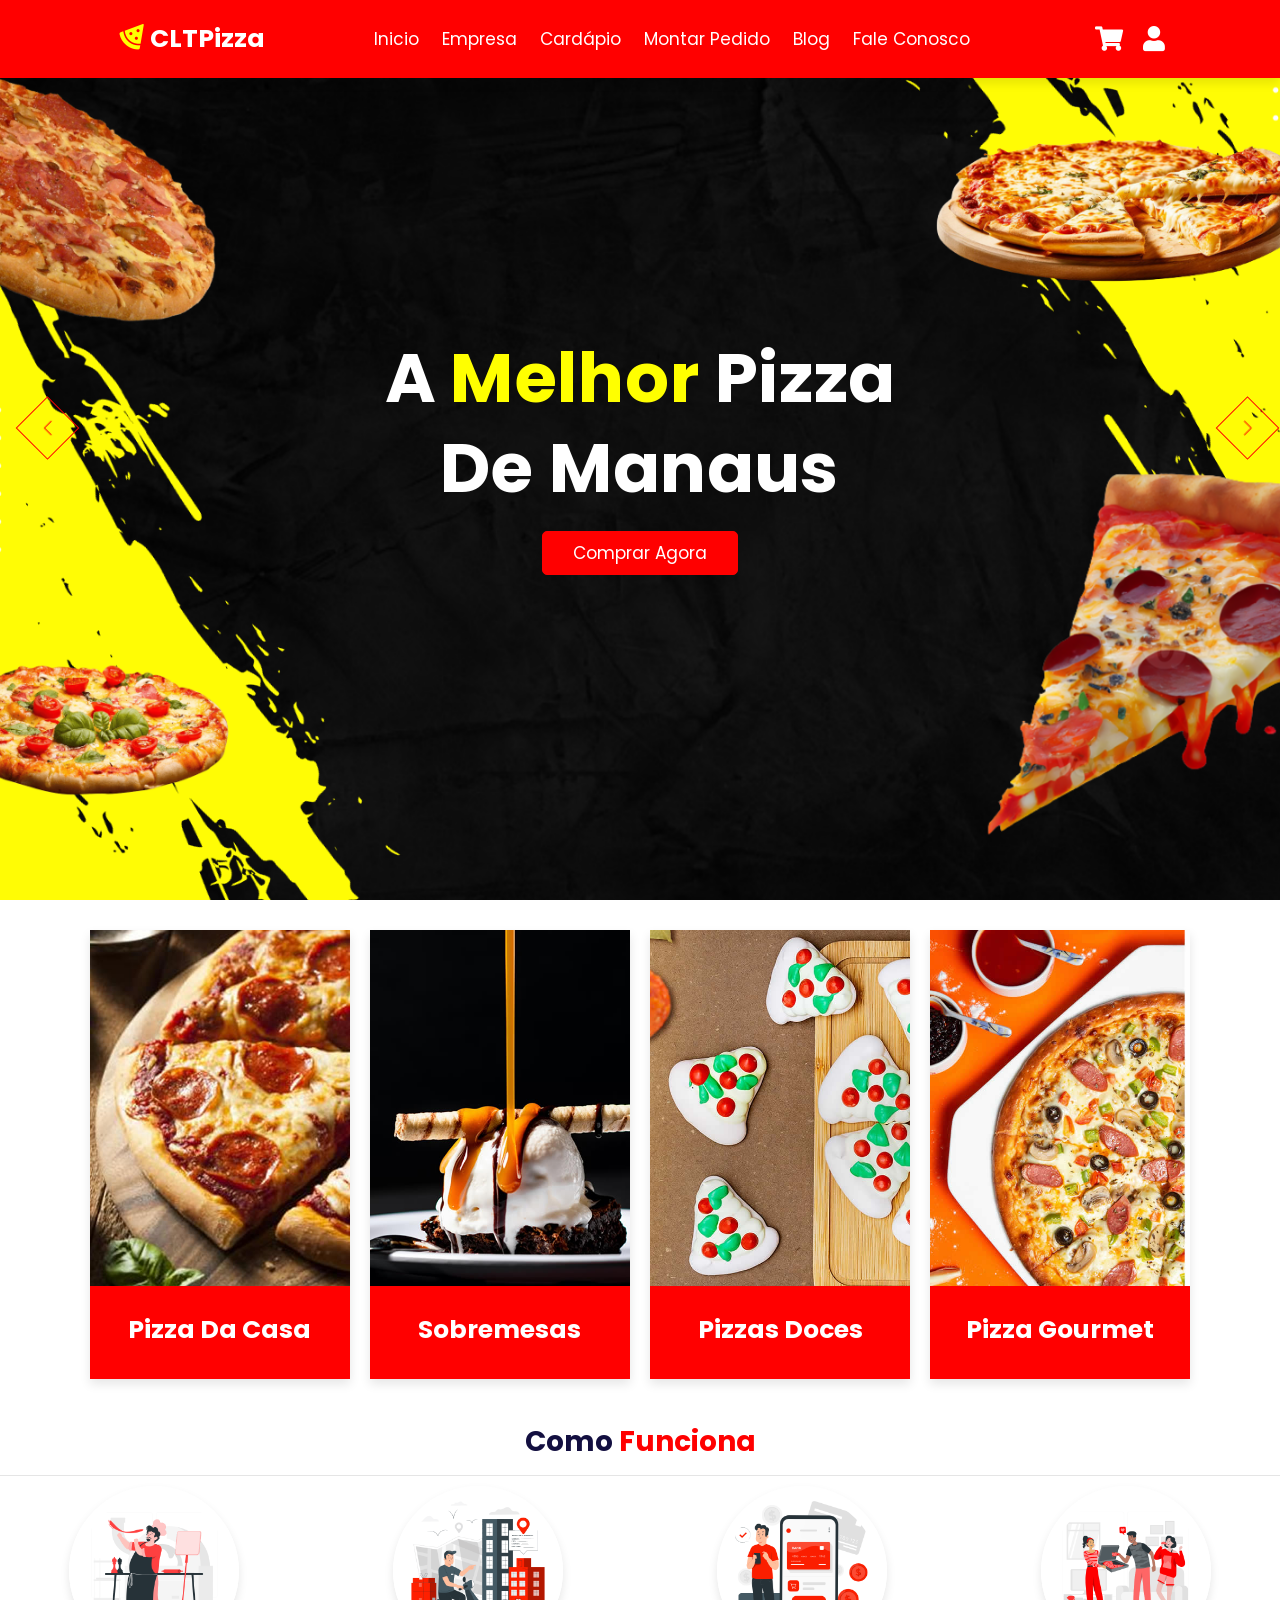
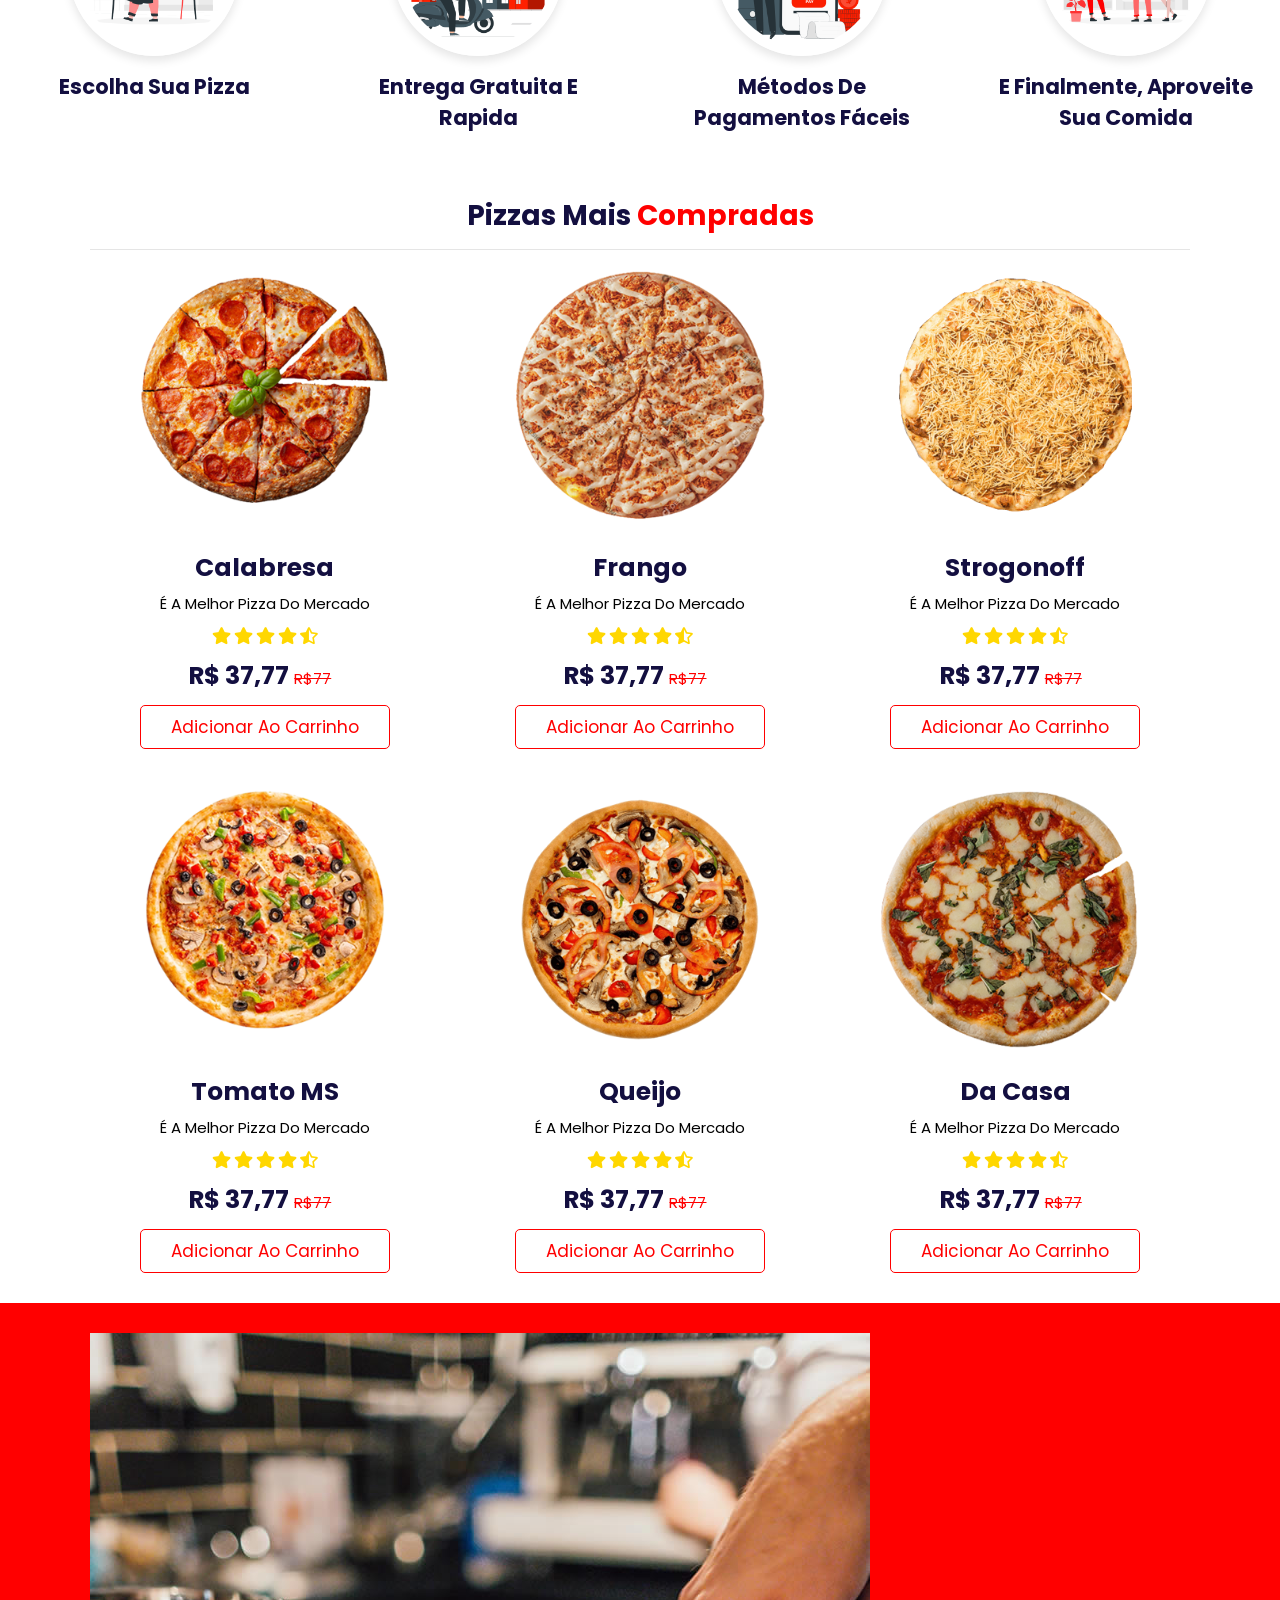
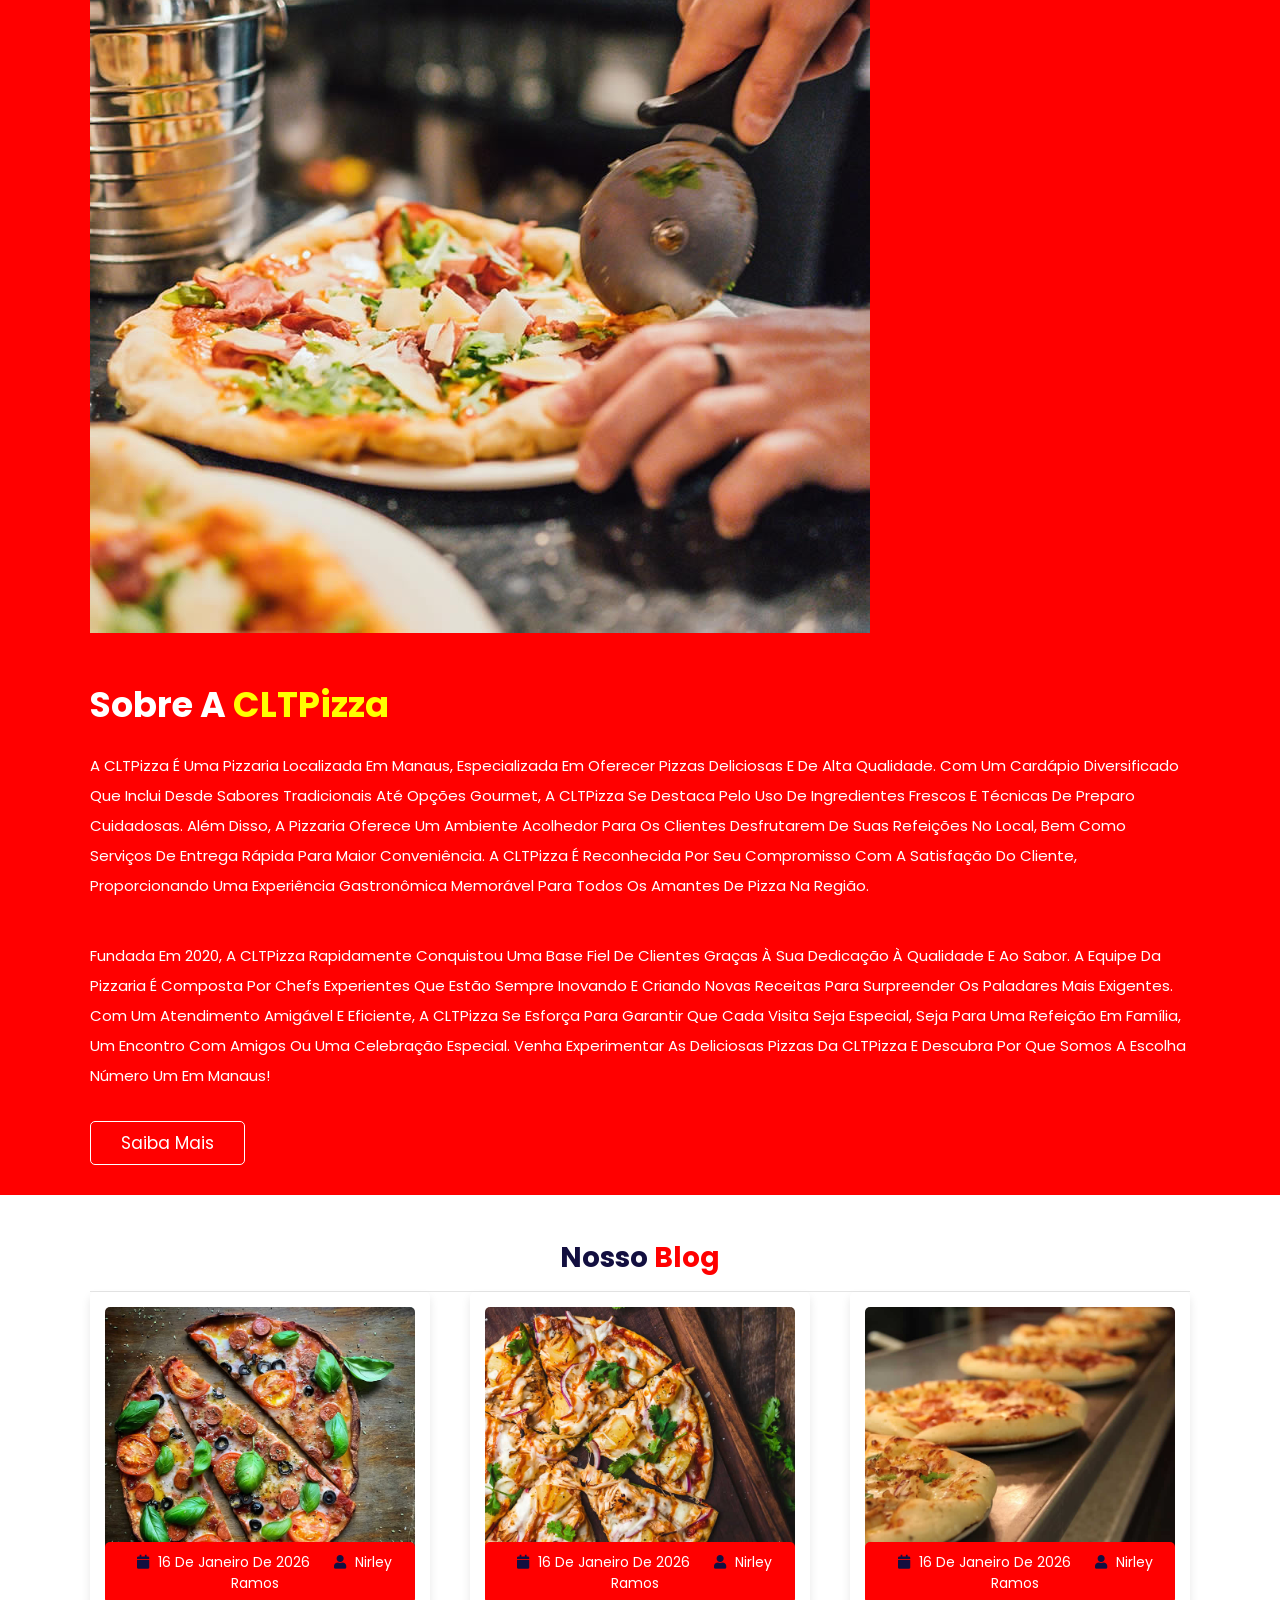
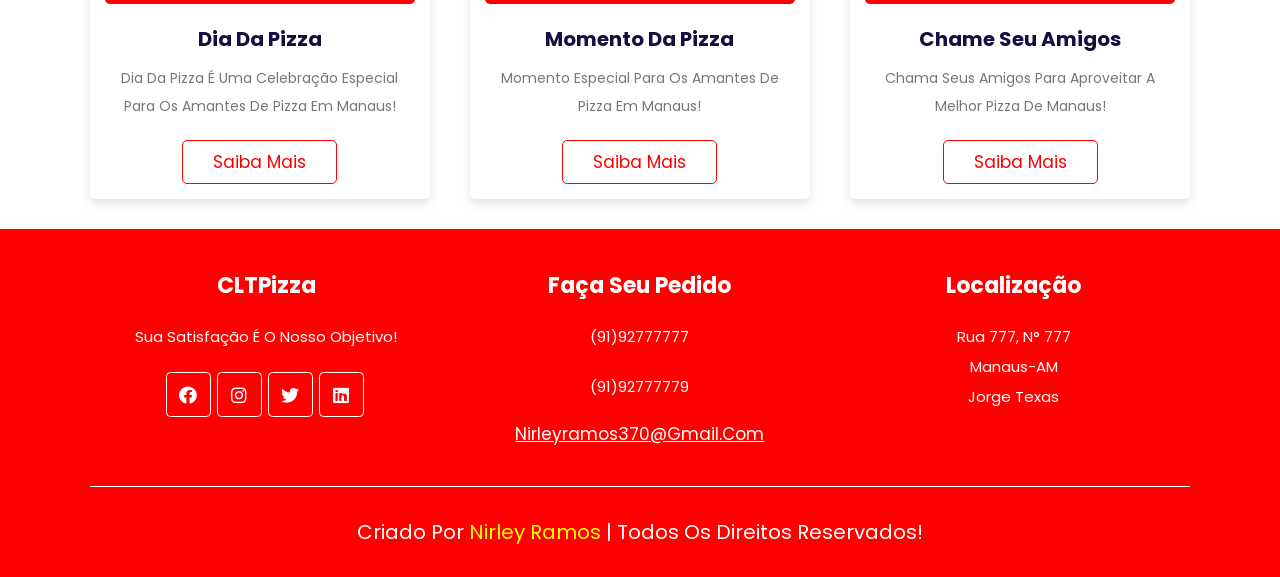
<file: index.html>
<!DOCTYPE html>
<html lang="pt-br">
<head>
<meta charset="UTF-8">
<meta name="viewport" content="width=device-width, initial-scale=1.0">

<!--INICIO CSS ICONES MAYKONSILVEIRA.COM.BR-->
<link rel="stylesheet" href="https://cdnjs.cloudflare.com/ajax/libs/font-awesome/5.15.4/css/all.min.css">
<!--INICIO CSS SLIDE MAYKONSILVEIRA.COM.BR-->
<link rel="stylesheet" href="https://cdn.jsdelivr.net/npm/swiper@10/swiper-bundle.min.css" />
<link rel="stylesheet" href="assets/css/style.css">
<link rel="shortcut icon" href="assets/img/msFavicon.png" type="image/x-icon">
<title>CLT Pizza -nirleyramos370@gmail.com </title>
</head>
<body>

<!--INICIO CABEÇALHO DO SITE MAYKONSILVEIRA.COM.BR-->
<header class="topo-site">
        <!--INICIO LOGO DO SITE MAYKONSILVEIRA.COM.BR-->
        <a href="index.html" class="logo">
        <i class="fas fa-pizza-slice"></i>
            CLTPizza
        </a>
        <!--FIM DO LOGO DO SITE MAYKONSILVEIRA.COM.BR-->

        <!--INICIO MENU DO SITE MAYKONSILVEIRA.COM.BR-->
        <nav class="menu-site">
            <a href="index.html">Inicio</a>
            <a href="empresa.html">Empresa</a>
            <a href="menu.html">Cardápio</a>
            <a href="loja.html">Montar Pedido</a>
            <a href="blog.html">Blog</a>
            <a href="contatos.html">Fale Conosco</a>
        </nav>
        <!--FIM MENU DO SITE MAYKONSILVEIRA.COM.BR-->

        <!--INICIO ICONES DO SITE-->
        <div class="icons">
            <div id="cart" class="fas fa-shopping-cart"></div>
            <div id="login" class="fas fa-user"></div>
            <div id="menu" class="fas fa-bars"></div>
        </div>
        <!--FIM ICONES DO SITE -->

        <!--INICIO CARRINHO DE COMPRAS TOPO DO SITE-->
        <div class="carrinho">

            <!--INICIO ITEM CARRRINHO DE COMPRAR TOPO DO SITE -->
            <div class="box">
                <i class="fas fa-times"></i>
                <img src="assets/img/carrinho/carrinho-1.png" alt="">
                <div class="content">
                    <h3>Pizza de Frango</h3>
                    <span class="quantidade">1</span>
                    <span class="multiplica">x</span>
                    <span class="valor">R$ 77,77</span>
                </div>
            </div>
            <!--FIM ITEM CARRINHO DE COMPRAR DO SITE-->

            <!--INICIO ITEM CARRRINHO DE COMPRAR TOPO DO SITE -->
            <div class="box">
                <i class="fas fa-times"></i>
                <img src="assets/img/carrinho/carrinho-2.png" alt="">
                <div class="content">
                    <h3>Pizza de Frango</h3>
                    <span class="quantidade">1</span>
                    <span class="multiplica">x</span>
                    <span class="valor">R$ 77,77</span>
                </div>
            </div>
            <!--FIM ITEM CARRINHO DE COMPRAR DO SITE-->

            <!--INICIO ITEM CARRRINHO DE COMPRAR TOPO DO SITE -->
            <div class="box">
                <i class="fas fa-times"></i>
                <img src="assets/img/carrinho/carrinho-3.png" alt="">
                <div class="content">
                    <h3>Pizza de Frango</h3>
                    <span class="quantidade">1</span>
                    <span class="multiplica"> x</span>
                    <span class="valor">R$ 77,77</span>
                </div>
            </div>
            <!--FIM ITEM CARRINHO DE COMPRAR DO SITE-->

            <h3 class="total"> Total : R$ 777,77 </h3>
            <a href="" class="btn">Ir para o carrinho </a>
</div>
        <!--FIM CARRINHO DE COMPRAS TOPO DO SITE-->

        <!--INICIO LOGIN TOPO DO SITE-->
        <form action="" method="post" class="login-form">
            <h3>Acesse sua conta</h3>
            <input type="email" name="email" class="box" placeholder="Seu E-mail">
            <input type="password" name="senha" class="box" placeholder="Sua Senha">
            <div class="lembrar-senha">
                <input type="checkbox" name="lembrar" id="relembrar">
                <label for="relembrar">Me lembrar da senha</label>
            </div>
            <button type="submit" name="sendLogin" class="btn">Acessar</button>
        </form>
<!--FIM LOGIN TOPO DO SITE-->

</header>
<!--FIM CABEÇALHO DO SITE MAYKONSILVEIRA.COM.BR-->

    <!--INICIO SLIDE DESTAQUE DO SITE MAYKONSILVEIRA.COM.BR-->
    <section class="msflix-destaque">
    <div class="swiper home-slider">
        <div class="swiper-wrapper">

            <!--INICIO ITEM SLIDE HOME DO SITE MAYKONSILVEIRA.COM.BR-->
            <div class="swiper-slide slide" style="background: url(assets/img/slides/slider-1.png) no-repeat;">
                <div class="content">
                <h3>A <span>melhor</span> pizza <br> de Manaus </h3>
                <a href=""class="btn">Comprar Agora</a>
                </div>
            </div>
            <!--FIM  ITEM SLIDE HOME DO SITE MAYKONSILVEIRA.COM.BR-->

            <!--INICIO  ITEM SLIDE HOME DO SITE MAYKONSILVEIRA.COM.BR-->
            <div class="swiper-slide slide" style="background: url(assets/img/slides/slider-2.png) no-repeat;">
                <div class="content">
                <h3>A <span>melhor</span> pizza <br> de Manaus </h3>
                <a href=""class="btn">Comprar Agora</a>
                </div>
            </div>
            <!--FIM ITEM  SLIDE HOME DO SITE MAYKONSILVEIRA.COM.BR-->

            <!--INICIO ITEM SLIDE HOME DO SITE MAYKONSILVEIRA.COM.BR-->
            <div class="swiper-slide slide" style="background: url(assets/img/slides/slider-3.png) no-repeat;">
                <div class="content">
                <h3>A <span>melhor</span> pizza <br> de Manaus </h3>
                <a href=""class="btn">Comprar Agora</a>
                </div>
            </div>
            <!--FIM ITEM SLIDE HOME DO SITE MAYKONSILVEIRA.COM.BR-->

        </div>
        <!--INICIO BOTOES SLIDER D SITE-->
        <div class="swiper-button-prev"></div>
        <div class="swiper-button-next"></div>
         <!--FIM BOTOES SLIDER D SITE-->

    </div>
    </section>
    <!--FIM SLIDE  DESTAQUE DO SITE MAYKONSILVEIRA.COM.BR-->

    <!--INICIO DESTAQUE DO SITE MAYKONSILVEIRA.COM.BR-->
    <section class="destaque">
        <div class="box-container">

            <!--INICIO ITEM DESTAQUE DO SITE MAYKONSILVEIRA.COM.BR-->
            <div class="box">
                <div class="msimg">
                    <img src="assets/img/destaques/destaque-1.jpg" alt="">
                </div>
                <div class="content">
                    <h3>Pizza da Casa</h3>
                </div>
            </div>
            <!--FIM ITEM DESTAQUE DO SITE MAYKONSILVEIRA.COM.BR--> 

                        <!--INICIO ITEM DESTAQUE DO SITE MAYKONSILVEIRA.COM.BR-->
            <div class="box">
                <div class="msimg">
                    <img src="assets/img/destaques/destaque-2.jpg" alt="">
                </div>
                <div class="content">
                    <h3>Sobremesas</h3>
                </div>
            </div>
            <!--FIM ITEM DESTAQUE DO SITE MAYKONSILVEIRA.COM.BR-->

                        <!--INICIO ITEM DESTAQUE DO SITE MAYKONSILVEIRA.COM.BR-->
            <div class="box">
                <div class="msimg">
                    <img src="assets/img/destaques/destaque-3.jpg" alt="">
                </div>
                <div class="content">
                    <h3>Pizzas Doces</h3>
                </div>
            </div>
            <!--FIM ITEM DESTAQUE DO SITE MAYKONSILVEIRA.COM.BR-->

            <!--INICIO ITEM DESTAQUE DO SITE MAYKONSILVEIRA.COM.BR-->
            <div class="box">
                <div class="msimg">
                    <img src="assets/img/destaques/destaque-4.jpg" alt="">
                </div>
                <div class="content">
                    <h3>Pizza Gourmet</h3>
                </div>
            </div>
            <!--FIM ITEM DESTAQUE DO SITE MAYKONSILVEIRA.COM.BR-->

        </div>
    </section>
    <!--FIM DESTAQUE DO SITE MAYKONSILVEIRA.COM.BR-->

    <!---INICIO COMO FUNCIONA O SITE-->
            <div class="como-funciona">
                <h1 class="titulo"> Como <span>Funciona</span></h1>
                <div class="box-container">

                    <!--INICIO ITEM COMO FUNCIONA DO SITE MAYKONSILVEIRA.COM.BR-->
                        <div class="box">
                            <img src="assets/img/como-funciona/msflix-1.gif" alt="">
                            <h3>Escolha sua Pizza</h3>
                        </div>
                    <!--INICIO ITEM COMO FUNCIONA DO SITE MAYKONSILVEIRA.COM.BR-->

                    <!--INICIO ITEM COMO FUNCIONA DO SITE MAYKONSILVEIRA.COM.BR-->
                        <div class="box">
                            <img src="assets/img/como-funciona/msflix-2.gif" alt="">
                            <h3>Entrega gratuita e rapida</h3>
                        </div>
                    <!--INICIO ITEM COMO FUNCIONA DO SITE MAYKONSILVEIRA.COM.BR-->

                    <!--INICIO ITEM COMO FUNCIONA DO SITE MAYKONSILVEIRA.COM.BR-->
                        <div class="box">
                            <img src="assets/img/como-funciona/msflix-3.gif" alt="">
                            <h3>Métodos De Pagamentos Fáceis</h3>
                        </div>
                    <!--INICIO ITEM COMO FUNCIONA DO SITE MAYKONSILVEIRA.COM.BR-->

                    <!--INICIO ITEM COMO FUNCIONA DO SITE MAYKONSILVEIRA.COM.BR-->
                        <div class="box">
                            <img src="assets/img/como-funciona/msflix-4.gif" alt="">
                            <h3>E Finalmente, Aproveite Sua Comida</h3>
                        </div>
                    <!--INICIO ITEM COMO FUNCIONA DO SITE MAYKONSILVEIRA.COM.BR-->

                    </div>
            </div>

            <!---FIM COMO FUNCIONA O SITE-->

            <!--INICIO LOJA VIRTUAL MAYKONSILVEIRA.COM.BR-->
            <section class="loja">

                <h1 class="titulo"> Pizzas mais <span>Compradas</span></h1>
                <div class="box-container">

                <!--INICIO ITEM LOJA DO SITE MAYKONSILVEIRA.COM.BR-->
                        <div class="box">
                            <img src="assets/img/loja/pizza-1.png" alt="">
                            <h3>Calabresa</h3>
                            <p>É A Melhor Pizza Do Mercado</p>
                            <div class="estrelas">
                                <i class="fas fa-star"></i>
                                <i class="fas fa-star"></i>
                                <i class="fas fa-star"></i>
                                <i class="fas fa-star"></i>
                                <i class="fas fa-star-half-alt"></i>
                            </div>
                            <div class="loja_valor">
                                R$ 37,77 <span> R$77 </span>
                            </div>
                            <a href="" class="btn">Adicionar ao carrinho</a>
                        </div> 
                    <!--FIM ITEM LOJA DO SITE MAYKONSILVEIRA.COM.BR-->


                    <!--INICIO ITEM LOJA DO SITE MAYKONSILVEIRA.COM.BR-->
                        <div class="box">
                            <img src="assets/img/loja/pizza-2.png" alt="">
                            <h3>Frango</h3>
                            <p>É A Melhor Pizza Do Mercado</p>
                            <div class="estrelas">
                                <i class="fas fa-star"></i>
                                <i class="fas fa-star"></i>
                                <i class="fas fa-star"></i>
                                <i class="fas fa-star"></i>
                                <i class="fas fa-star-half-alt"></i>
                            </div>
                            <div class="loja_valor">
                                R$ 37,77 <span> R$77 </span>
                            </div>
                            <a href="" class="btn">Adicionar ao carrinho</a>
                        </div> 
                    <!--FIM ITEM LOJA DO SITE MAYKONSILVEIRA.COM.BR-->

                    <!--INICIO ITEM LOJA DO SITE MAYKONSILVEIRA.COM.BR-->
                        <div class="box">
                            <img src="assets/img/loja/pizza-3.png" alt="">
                            <h3>Strogonoff</h3>
                            <p>É A Melhor Pizza Do Mercado</p>
                            <div class="estrelas">
                                <i class="fas fa-star"></i>
                                <i class="fas fa-star"></i>
                                <i class="fas fa-star"></i>
                                <i class="fas fa-star"></i>
                                <i class="fas fa-star-half-alt"></i>
                            </div>
                            <div class="loja_valor">
                                R$ 37,77 <span> R$77 </span>
                            </div>
                            <a href="" class="btn">Adicionar ao carrinho</a>
                        </div> 
                    <!--FIM ITEM LOJA DO SITE MAYKONSILVEIRA.COM.BR-->

                    <!--INICIO ITEM LOJA DO SITE MAYKONSILVEIRA.COM.BR-->
                        <div class="box">
                            <img src="assets/img/loja/pizza-4.png" alt="">
                            <h3>Tomato MS</h3>
                            <p>É A Melhor Pizza Do Mercado</p>
                            <div class="estrelas">
                                <i class="fas fa-star"></i>
                                <i class="fas fa-star"></i>
                                <i class="fas fa-star"></i>
                                <i class="fas fa-star"></i>
                                <i class="fas fa-star-half-alt"></i>
                            </div>
                            <div class="loja_valor">
                                R$ 37,77 <span> R$77 </span>
                            </div>
                            <a href="" class="btn">Adicionar ao carrinho</a>
                        </div> 
                    <!--FIM ITEM LOJA DO SITE MAYKONSILVEIRA.COM.BR-->

                    <!--INICIO ITEM LOJA DO SITE MAYKONSILVEIRA.COM.BR-->
                        <div class="box">
                            <img src="assets/img/loja/pizza-5.png" alt="">
                            <h3>Queijo</h3>
                            <p>É A Melhor Pizza Do Mercado</p>
                            <div class="estrelas">
                                <i class="fas fa-star"></i>
                                <i class="fas fa-star"></i>
                                <i class="fas fa-star"></i>
                                <i class="fas fa-star"></i>
                                <i class="fas fa-star-half-alt"></i>
                            </div>
                            <div class="loja_valor">
                                R$ 37,77 <span> R$77 </span>
                            </div>
                            <a href="" class="btn">Adicionar ao carrinho</a>
                        </div> 
                    <!--FIM ITEM LOJA DO SITE MAYKONSILVEIRA.COM.BR-->

                    <!--INICIO ITEM LOJA DO SITE MAYKONSILVEIRA.COM.BR-->
                        <div class="box">
                            <img src="assets/img/loja/pizza-6.png" alt="">
                            <h3>Da Casa</h3>
                            <p>É A Melhor Pizza Do Mercado</p>
                            <div class="estrelas">
                                <i class="fas fa-star"></i>
                                <i class="fas fa-star"></i>
                                <i class="fas fa-star"></i>
                                <i class="fas fa-star"></i>
                                <i class="fas fa-star-half-alt"></i>
                            </div>
                            <div class="loja_valor">
                                R$ 37,77 <span> R$77 </span>
                            </div>
                            <a href="" class="btn">Adicionar ao carrinho</a>
                        </div> 
                    <!--FIM ITEM LOJA DO SITE MAYKONSILVEIRA.COM.BR-->

                </div>
            </section>

            <!--FIM LOJA VIRTUAL MAYKONSILVEIRA.COM.BR-->

            <!--INICIO SOBRE A EMPRESA MAYKONSILVEIRA.COM.BR-->
            <section class="empresa">
            <div class="row">
                <div class="content">
                    <img src="assets/img/empresa.jpg" alt="">
                </div>
                <div class="content">
                    <h3>Sobre a <span>CLTPizza</span></h3>
                    <p>A CLTPizza é uma pizzaria localizada em Manaus, especializada em oferecer pizzas deliciosas e de alta qualidade. Com um cardápio diversificado que inclui desde sabores tradicionais até opções gourmet, a CLTPizza se destaca pelo uso de ingredientes frescos e técnicas de preparo cuidadosas. Além disso, a pizzaria oferece um ambiente acolhedor para os clientes desfrutarem de suas refeições no local, bem como serviços de entrega rápida para maior conveniência. A CLTPizza é reconhecida por seu compromisso com a satisfação do cliente, proporcionando uma experiência gastronômica memorável para todos os amantes de pizza na região.</p>
                    <p>
                        Fundada em 2020, a CLTPizza rapidamente conquistou uma base fiel de clientes graças à sua dedicação à qualidade e ao sabor. A equipe da pizzaria é composta por chefs experientes que estão sempre inovando e criando novas receitas para surpreender os paladares mais exigentes. Com um atendimento amigável e eficiente, a CLTPizza se esforça para garantir que cada visita seja especial, seja para uma refeição em família, um encontro com amigos ou uma celebração especial. Venha experimentar as deliciosas pizzas da CLTPizza e descubra por que somos a escolha número um em Manaus!
                    </p>

                    <a href="" class="btn">Saiba Mais</a>
                </div>
        </div>
        </section>
            <!--FIM SOBRE A EMPRESA MAYKONSILVEIRA.COM.BR-->

<!--INICIO BLOG MAYKONSILVEIRA.COM.BR-->
            <section class="blogs">
                <h1 class="titulo"> Nosso <span>Blog</span></h1>
                <div class="box-container">

                    <!--INICIO ITEM BLOG DO SITE MAYKONSILVEIRA.COM.BR-->
                        <div class="box">
                            <img src="assets/img/blog/blog-1.jpg" alt="">
                            <div class="icons">
                                <a href="" title="">
                                <i class="fas fa-calendar"></i> 16 de Janeiro de 2026
                                </a>
                                <a href="" title="">
                                <i class="fas fa-user"></i> Nirley Ramos
                                </a>
                            </div>
                            <h3>Dia da Pizza</h3>
                            <p>dia da pizza é uma celebração especial para os amantes de pizza em Manaus!</p>
                            <a href="" title="" class="btn">Saiba Mais</a>
                             </div> 
                    <!--FIM ITEM BLOG DO SITE MAYKONSILVEIRA.COM.BR-->

                        <!--INICIO ITEM BLOG DO SITE MAYKONSILVEIRA.COM.BR-->
                        <div class="box">
                            <img src="assets/img/blog/blog-2.jpg" alt="">
                            <div class="icons">
                                <a href="" title="">
                                <i class="fas fa-calendar"></i> 16 de Janeiro de 2026
                                </a>
                                <a href="" title="">
                                <i class="fas fa-user"></i> Nirley Ramos
                                </a>
                            </div>
                            <h3>Momento da Pizza</h3>
                            <p>Momento especial para os amantes de pizza em Manaus!</p>
                            <a href="" title="" class="btn">Saiba Mais</a>
                            
                        </div> 
                    <!--FIM ITEM BLOG DO SITE MAYKONSILVEIRA.COM.BR-->

                                        <!--INICIO ITEM BLOG DO SITE MAYKONSILVEIRA.COM.BR-->
                        <div class="box">
                            <img src="assets/img/blog/blog-3.jpg" alt="">
                            <div class="icons">
                                <a href="" title="">
                                <i class="fas fa-calendar"></i> 16 de Janeiro de 2026
                                </a>
                                <a href="" title="">
                                <i class="fas fa-user"></i> Nirley Ramos
                                </a>
                            </div>
                            <h3>Chame seu amigos</h3>
                            <p>chama seus amigos para aproveitar a melhor pizza de Manaus!</p>
                            <a href="" title="" class="btn">Saiba Mais</a> 
                        </div> 
                    <!--FIM ITEM BLOG DO SITE MAYKONSILVEIRA.COM.BR-->

                </div>
            </section>
            <!--FIM  BLOG MAYKONSILVEIRA.COM.BR-->
            

            <!--INICIO ITEM RODAPE DO SITE MAYKONSILVEIRA.COM.BR-->  
            <section class="rodape">
                <div class="box-container">
                    <div class="box">
                        <h3>CLTPizza</h3>
                        <p>Sua satisfação é o nosso objetivo!</p>
                        <div class="rede-sociais">
                            <a href="" class="fab fa-facebook"></a>
                            <a href="" class="fab fa-instagram"></a>
                            <a href="" class="fab fa-twitter"></a>
                            <a href="" class="fab fa-linkedin"></a> 
                        </div>
                    </div>
            <!--FIM ITEM RODAPE DO SITE MAYKONSILVEIRA.COM.BR--> 

            <!--INICIO ITEM RODAPE DO SITE MAYKONSILVEIRA.COM.BR-->  
                    <div class="box">
                        <h3>Faça Seu Pedido</h3>
                        <p>(91)92777777</p>
                        <p>(91)92777779</p>
                        <a href="mailto:nirleyramos370@gmail.com" title="nirleyramos370@gmail.com" class="link">nirleyramos370@gmail.com</a>
                        
                    </div>
            <!--FIM ITEM RODAPE DO SITE MAYKONSILVEIRA.COM.BR--> 

            <!--INICIO ITEM RODAPE DO SITE MAYKONSILVEIRA.COM.BR-->  
                    <div class="box">
                        <h3>Localização</h3>
                        <p>
                            Rua 777, n° 777<br>
                            Manaus-AM<br>
                            Jorge texas
                        </p> 
                    </div>
            <!--FIM ITEM RODAPE DO SITE MAYKONSILVEIRA.COM.BR-->
            
            
                </div>


                <div class="direitos">
                    Criado por <span>Nirley Ramos</span> | Todos os direitos reservados!
                    </div>
            </section>
            <!--FIM DO RODAPE DO SITE MAYKONSILVEIRA.COM.BR-->

<!--INICIO JS DO SLIDE DO SITE MAYKONSILVEIRA.COM.BR-->
<script src="https://cdn.jsdelivr.net/npm/swiper@10/swiper-bundle.min.js"></script>
<!--INICIO JS DO SITE DO SITE MAYKONSILVEIRA.COM.BR-->
<script src="assets/js/ms.js"></script>
</body>
</html>
</file>
<file: assets/css/style.css>
@import url('https://fonts.googleapis.com/css2?family=Poppins:ital,wght@0,100;0,200;0,300;0,400;0,500;0,600;0,700;0,800;0,900;1,100;1,200;1,300;1,400;1,500;1,600;1,700;1,800;1,900&display=swap');

*{ 
    font-family: "Poppins", sans-serif ;
    margin: 0;
    padding: 0;
    box-sizing: border-box;
    outline: none;
    text-decoration: none;
    border: none;
    text-transform: capitalize;
    transform: .2s linear;
} 
html{
    font-size: 62.5%;
    overflow-x: hidden;
    scroll-behavior: smooth;
}

.btn{
    display: inline-block;
    font-size: 1.7rem;
    color: red;
    background: none;
    margin-top: 1rem;
    padding: .8rem 3rem;
    border: 1px solid red;
    border-radius: .5rem;
    cursor: pointer;
}

.btn:hover{
    background: red;
    color: #fff;
}

section{
    padding: 3rem 7%;
}

.titulo{
font-size: 2.8rem;
color: #130f40;
padding: 1.2rem 0;
text-align: center;
border-bottom: .1rem solid rgba(0,0,0,0.1);

}

.titulo span{
    color: red; 
    
}

/*TOPO PAGINAS*/
.topo-pagina{
background: url(../img/topo-paginas-bg.png);
background-position: center;
background-size: cover;
text-align: center;
padding-top: 12rem;
padding-bottom: 8rem;
}

.topo-pagina h1{
color: #fff;
font-size: 4rem;
}

.topo-pagina p{
    font-size: 2rem;
    color: #fff;
    padding-top: 1rem;
}

.topo-pagina p a{
    color: red;
    padding-right: .5rem;
}


/* INICIO CABECALHO DO SITE*/
.topo-site{
 display: flex;
 position: fixed;
 top: 0;
 left: 0;
 right: 0;
 align-items: center;
justify-content: space-between;
padding: 2rem 9%;
z-index: 1000;
background: red;
box-shadow: 0 .5rem 1rem rgba(0,0,0,0.1);
}

.topo-site .logo{
    font-size: 2.5rem;
    color: #fff;
    font-weight: bolder;

}

.topo-site .logo i{
    color: yellow;
    padding-right: .5rem;
    rotate: 175deg;
}

.topo-site .menu-site a{
    color: white;
    font-size: 1.7rem;
    margin: 0 1rem;
}
.topo-site .menu-site a:hover{
    color: yellow;
}


.topo-site .icons div{
    color: white;
    font-size: 2.5rem;
    margin-left: 1.7rem;
    cursor: pointer;
}

.topo-site .icons div:hover{
    color: yellow;
}
#menu{
    display: none;
}

.topo-site .carrinho{
    width: 35rem;
    background: #fff;
    border-radius: .5rem;
    box-shadow: 0 0.5rem 1rem rgba(0,0,0,0.1);
    position: absolute;
    top: 115%;
    right: -105%;
    padding: 2rem;
}

.topo-site .carrinho.active{
    right: 2rem;
    transition: .4s linear;
}

.topo-site .carrinho .box{
    position: relative;
    display: flex;
    margin-bottom: 1.5rem;
    gap: 1.5rem;
    align-items: center;
}

.topo-site .carrinho .box .fa-times{
    position: absolute;
    top: 50%;
    right: 2rem;
    transform: translateY(-50%);
    font-size: 2rem;
    color: #777;
    cursor: pointer;
  
}

.topo-site .carrinho .box .fa-times:hover{
    color: red;
}
.topo-site .carrinho .box img{
    height: 10rem;
}
.topo-site .carrinho .box .content h3{
    font-size: 1.7rem;
    padding-bottom: .5rem;
    color: #130f40;
}
.topo-site .carrinho .box .content span{
    font-size: 1.7rem;
    color: #777;
    
}
.topo-site .carrinho .box .content span.multiplica{
    margin: 0 .5rem;

}

.topo-site .carrinho .total{
    font-size: 2rem;
    color: #130f40;
   align-items: center;
}

.topo-site .carrinho .btn{
    width: 100%;
    text-align: center;
}

.topo-site .login-form{
position: absolute;
top: 115%;
right: 105%;
background: #fff;
box-shadow: 0 0.5rem 1rem rgba(0,0,0,0.1);
border-radius: .5rem;
width: 35rem;
padding: 2rem;
}

.topo-site .login-form.active{
    right: 2rem;
    transition: .4s linear;
}

.topo-site .login-form h3{
    font-size: 2.2rem;
    color: #130f40;
    text-transform: uppercase;
    margin-bottom: .7rem;
    text-align: center;

}
.topo-site .login-form .box{
    margin: .7rem 0;
    padding: 1rem 1.2rem;
    border: 1px solid rgba(0,0,0,0.1);
    width: 100%;
    text-transform: none;
    color: #130f40;
}

.topo-site .login-form .lembrar-senha{
    display: flex;
    align-items: center;
    gap: .5rem;
    margin: .7rem 0;
}

.topo-site .login-form .lembrar-senha label{
    font-size: 1.5rem;
    color: #777;
    cursor: pointer;
}

.topo-site .login-form .btn{
    width: 100%;
    text-align: center;
    margin: 1rem 0;
}


/* SLIDE */
.msflix-destaque{
    padding: 0;
}
.msflix-destaque .slide{
    display: flex;
    align-items: center;
    justify-content: center;
    min-height: 100vh;
    background-size: cover !important;
    background-position:center !important;
}

.msflix-destaque .slide .content{
    /* display: none; */
    width: 60rem;
    text-align: center;
}

.msflix-destaque .slide .content h3{
    font-size: 6rem;
    line-height: 1.3;
    color: #fff;
    padding: 2rem 0;
    animation: sliderMaykon 1s ease forwards;
}

.msflix-destaque .slide .content span{
    color: yellow;
} 
   
.msflix-destaque .slide .content .btn{
    background-color: red;
    color: #fff;
}

.msflix-destaque .slide .content .btn:hover{
    background-color: yellow;
    color: #130f40;
    border: none;
    animation: sliderReveal 1s ease forwards;
}

.msflix-destaque .swipe-slide-active .content{
    display: inline-block;

}

.msflix-destaque .swipe-slide-active{
    animation: msflixScale 4s linear forwards;

}

@keyframes sliderMaykon{
    0%{
        transform: translateY(30px);
        opacity: 0;
    }
    
    100%{
        transform: translateY(0px);
        opacity: 1;
    }
}

@keyframes sliderMaykon{
    0%{
        transform: scale(1);
        
    }
    
    100%{
        transform: scale(1.15);
   
    }
}

.swiper-button-prev,
.swiper-button-next{
    height: 4.5rem;
    width: 4.5rem;
    line-height: 4.5rem;
    margin-left: 1.5rem;
    color: red;
    border: .1rem solid red;
    transform: translateY(-50%) rotate(45deg);
}

.swiper-button-prev::after,
.swiper-button-next::after{
    font-size: 1.5rem;
    transform: rotate(-45deg);

}

.swiper-button-prev:hover,
.swiper-button-next:hover{
    color: #fff;
    background-color: red;

}
/* DESTAQUE */
.destaque .box-container{
    display: grid;
    grid-template-columns: repeat(auto-fit,minmax(25rem,1fr));
    gap: 2rem;
}

.destaque .box-container .box {
    position: relative;
    overflow: hidden;
    text-align: center;
    background: red;
    box-shadow: 0 .5rem 1rem rgba(0,0,0,0.1);
}

.destaque .box-container .box .msimg{
    width: 100%;
}

.destaque .box-container .box .msimg img{
    width: 100%;
    height: 100%;
    object-fit: cover; 
}

.destaque .box-container .box .content{
    padding: 2rem;

}

.destaque .box-container .box .content h3{
    font-size: 2.5rem;
    color: #fff;
    margin-bottom: 1rem;  
}

/*COMO FUNCIONA*/

.como-funciona .box-container{
    display: flex;
    flex-wrap: wrap;
    gap: 1.5rem;
}
.como-funciona .box-container .box{
    flex: 1 1 25rem;
    text-align: center;
    padding: 1rem;
}

.como-funciona .box-container .box img{
    width: 170px;
    border: 1rem solid #fff;
    border-radius: 50%;
    box-shadow: 0 .5rem 1rem rgba(0,0,0,0.1);
}

.como-funciona .box-container .box h3{
    font-size: 2.1rem;
    color: #130f40;
    padding: 1rem; 
}

/* LOJA MSFLIX */
.loja .box-container{
    display: grid;
    grid-template-columns: repeat(auto-fit,minmax(30rem,1fr));
    gap: 2.5rem;
}

.loja .box-container .box{
    position: relative;
    text-align: center;
    overflow: hidden;
    padding: 0 2.5rem;
}
.loja .box-container .box img{
    height: 29rem;
    transition: .4s linear;
    
}

.loja .box-container .box:hover img{
    transform: scale(1.1);
}

.loja .box-container .box h3{
    color: #130f40;
    font-size: 2.5rem;
    line-height: 1.8;
}
.loja .box-container .box p{
    font-size: 1.5rem;
    line-height: 1.8;
   
}
.loja .box-container .box .estrelas{
    padding: 1rem 0;
}

.loja .box-container .box .estrelas i{
    font-size: 1.7rem;
    color: gold;
}

.loja .box-container .box .loja_valor{
    font-size: 2.5rem;
    font-weight: bolder;
    margin-right: 1rem;
    color: #130f40;
}

.loja .box-container .box .loja_valor span{
    color: red;
    font-size: 1.5rem;
    font-weight: lighter;
    text-decoration: line-through;
}

/* EMPRESA */

.empresa{
    background-color: red;
}

.empresa .row{
    display: flex;
    flex-wrap: wrap;
    gap: 4rem;
    background: red;
    align-items: center;
}
.empresa .row .empresa-img{
    flex: 1 1 32rem;

    width: 100%;
}

.empresa .row .empresa-img img{
    width: 100%;
    box-shadow: 0 5rem 1rem rgba(0,0,0,0.1);   
}
.empresa .row .content{
    flex: 1 1 50rem;
}
.empresa .row .content h3{
    font-size: 3.5rem;
    color: #fff;
}

.empresa .row .content  h3 span{
    color: yellow;
}

.empresa .row .content p{
    font-size: 1.5rem;
    color: #fff;
    padding: 2rem 0;
    line-height: 2;
}
.empresa .btn{
    color: #fff;
    border: 1px solid #fff;
}

.empresa .btn:hover{
    background: #fffb00;
    color: #130f40;
    border:  1px solid #130f40;
}

/*BLOG*/
.blogs .box-container{
    display: grid;
    grid-template-columns: repeat(auto-fit,minmax(30rem, 1fr));
    gap: 4rem;
}
.blogs .box-container .box{
    text-align: center;
    padding: 1.5rem;
    border-radius: .5rem;
    box-shadow: 0 .5rem 1rem rgba(0,0,0,0.1);
}

.blogs .box-container .box img{
    width: 100%;
    height: 25rem;
    border-radius: .5rem;
    object-fit: cover;
}

.blogs .box-container .box .icons{
    display: inline-block;
    top: -2rem;
    background: red;
    padding: 1rem;
    border-radius: .5rem;
    position: relative;
}

.blogs .box-container .box .icons a{
    color: #fff;
    font-size: 1.4rem;
    margin: 0 1rem;
}

.blogs .box-container .box .icons a:hover{
    color: yellow;
}

.blogs .box-container .box .icons a i{
    color: #130f40;
    padding-right: .5rem;
}

.blogs .box-container .box h3{
    font-size: 2rem;
    color: #130f40;
    
}

.blogs .box-container .box p{
    color: #777;
    font-size: 1.4rem;
    padding: 1rem 0;
    line-height: 2;
}

/* RODAPE */
.rodape{
    background: red;
    text-align: center;
}

.rodape .box-container{
   display: grid;
   grid-template-columns: repeat(auto-fit,minmax(30rem, 1fr));
    gap: 2rem;
}

.rodape .box-container .box h3{
    font-size: 2.2rem;
    text-transform: capitalize;
    color: #fff;
    padding: 1rem 0;
}

.rodape .box-container .box p{
    font-size: 1.5rem;
    color: #fff;
    line-height: 2;
    padding: 1rem 0;
}

.rodape .box-container .box .rede-sociais{
    margin-top: 1rem;
}

.rodape .box-container .box .rede-sociais a{
    color: #fff;
    border: .1rem solid #fff;
    border-radius: 10%;
    width: 4.5rem;
    height: 4.5rem;
    line-height: 4.5rem;
    text-align: center;
    font-size: 1.8rem;
    margin-right: .3rem;
}
.rodape .box-container .box .rede-sociais a:hover{
    background-color: #fffb00;
    color: #130f40;
    border: .1rem solid #130f40;
}

.rodape .box-container .box .link{
    display: block;
    font-size: 1.7rem;
    line-height: 2;
    padding: .5rem 0;
    text-decoration: underline;
    color: #fff;
}
.rodape .box-container .box .link:hover{
    color: yellow;
}

.direitos{
    text-align: center;
    color: #fff;
    font-size: 2rem;
    margin-top: 3rem;
    padding-top: 3rem;
    text-transform: capitalize;
    border-top: .1rem solid #fff;
}

.direitos span{
    color: yellow;
}

/* GALERIA DE FOTOS*/
.galeria-fotos .galeria-container{
    display: grid;
    grid-template-columns: repeat(auto-fit,minmax(30rem,1fr));
    gap: 2rem;
}

.galeria-fotos .galeria-container .box{
    height: 30rem;
    position: relative;
    overflow: hidden;
}

.galeria-fotos .galeria-container .box img{
    width: 100%;
    height: 100%;
    object-fit: cover;
}

.galeria-fotos .galeria-container .box .icon{
    justify-content: center;
    display: none;
    align-items: center;
    position: absolute;
    top: 0;
    left: 0;
    z-index: 10;
    background: rgba(0,0,0,0.7);
    width: 100%;
    height: 100%;
}

.galeria-fotos .galeria-container .box .icon i{
    font-size: 5rem;
    color: #fff;
}

.galeria-fotos .galeria-container .box:hover .icon{
    display: flex;
}

/* MENU DE COMPRAS */
.menu .slider .titulo{
    padding: 1rem;
    font-size: 3rem;
    color: #fff;
    background-color: red;
    margin-bottom: 3rem;
    text-align: center;
}

.menu .slider .box-container{
    display: flex;
    flex-wrap: wrap;
    gap: 1.5rem;
    padding-bottom: 4rem;
}

.menu .slider .box-container .box{
   display: flex;
   align-items: center;
   justify-content: center;
   flex: 1 1 38rem;
   gap: 1rem;
   background-color: #eee;
   padding: 2rem;
   box-shadow: 0 .5rem 1rem rgba(0,0,0,0.1);
}

.menu .slider .box-container .box:hover{
    transform: scale(.9);
    cursor: pointer;
}

.menu .slider .box-container .box h3{
font-size: 2.2rem;
color: #130f40;
padding-bottom: .5rem;
}

.menu .slider .box-container .box p{
font-size: 1.4rem;
color: #777;
line-height: 2;
}

.menu .slider .box-container .box .valor{
    font-size: 2.2rem;
    color: red;
}


/* HJANELA MODAL */
.menu-modal-container{
    display: none;
    position: fixed;
    top: 0;
    left: 0;
    background: rgba(0,0,0,0.7);
    width: 100%;
    height: 100%;
    z-index: 1100;
    align-items: center;
    justify-content: center;
}

.menu-modal-container .menu-modal{
    background: #fff;
   text-align: center;
   padding: 3rem 2rem;
    border-radius: .5rem;
    width: 35rem;
}

.menu-modal-container .menu-modal.active{
    display: inline-block;
}

.menu-modal-container .menu-modal h3{
    color: #130f40;
    font-size: 2.5rem;
    padding: 1rem 0;
}

.menu-modal-container .menu-modal .estrelinhas{
    margin-top: .5rem;
}

.menu-modal-container .menu-modal .estrelinhas i{
    color: red;
    font-size: 1.7rem;
}

.menu-modal-container .menu-modal p{
    font-size: 1.5rem;
    color: #777;
    line-height: 2;
    padding: 1rem 0;
}

.menu-modal-container .menu-modal .valor{
    font-size: 2.5rem;
    color: #130f40;
    margin-bottom: .5rem;
}

#fechar{
    position: absolute;
    top: 1.5rem;
    right: 2.5rem;
    font-size: 5rem;
    color: #fff;
    cursor: pointer;
}
#fechar:hover{
    transform: rotate(105deg);
    color: red;
}


/* CONTATOS */

.contatos .icone-box {
    display: grid;
    grid-template-columns: repeat(auto-fit,minmax(30rem,1fr));
    gap: 1.5rem;
}

.contatos .icone-box .icons{
    text-align: center;
    border: .1rem solid rgba(0,0,0,0.1);
    box-shadow: 0 .5rem 1rem rgba(0,0,0,0.1);
    padding: 2rem;
    border-radius: .5rem;
}

.contatos .icone-box .icons i{
width: 6rem;
height: 6rem;
font-size: 2.5rem;
line-height: 6rem;
background: #eee;
border-radius: 50%;
color: red;
}

.contatos .icone-box .icons:hover i{
    background: red;
    color: #fff;
}

.contatos .icone-box .icons h3{
    font-size: 2rem;
    color: #130f40;
    padding: 1rem 0;
}

.contatos .icone-box .icons p{
    font-size: 1.5rem;
    color: #777;
    line-height: 2;
}

.contatos .row{
    margin-top: 2rem;
    text-align: center;
}

.contatos .row form{
    text-align: center;
    border: .1rem solid rgba(0,0,0,0.1);
    box-shadow: 0 .6rem 2.4rem rgba(0,0,0,0.1);
    padding: 2rem;
    border-radius: .5rem;
}

.contatos .row form h3{
    font-size: 2.5rem;
    color: #130f40;

}

.contatos .row form .inputBox{
    display: flex;
    flex-wrap: wrap;
    justify-content: space-between;
}

.contatos .row form .inputBox input{
    width: 49%;
}

.contatos .row form .inputBox .box,
.contatos .row form textarea{
    padding: 1rem 1.2rem;
    font-size: 1.6rem;
    border: .1rem solid rgba(0,0,0,0.1);
    margin: .7rem 0;
    text-transform: none;
}

.contatos .row form textarea{
    width: 100%;
    height: 15rem;
    resize: none;
}






/* CELULAR */
@media screen and (max-width: 768px) {
    .empresa img{
        width: 100%;
    }

}

/* Esse codigo acima peguei fora do curso, ajudou bastante */


@Media(max-width:991px){
    html{
    font-size:55%;
}
section{
    padding: 3rem;
}
.topo-site{
    padding: 2rem;
    }
}

@media(max-width:768px){
    .topo-site .icons #menu{
        display:inline-block;
}
.topo-site .menu-site{
    position: absolute;
    top: 110%;
    right: 110%;
    width: 30rem;
   background-color: #fff;
   border-radius: .5rem;
   box-shadow: 0 .5rem 1rem rgba(0,0,0,0.1);
}
.topo-site .menu-site.active{
    right: 2rem;
    transition: .4s linear;

}
.topo-site .menu-site a{
    display: block;
    font-size: 2rem;
    margin: 2rem 2.5rem;
}
.msflix-destaque .slide .content h3{
    font-size: 4rem;
}
.topo-site .menu-site a{
    color: #000;
    border-bottom: 1px solid #000;
    border-bottom-style:dotted;
}
}

@media(max-width:450px){
    html{
        font-size:50%;
    }

    .msflix-destaque .slide .content h3{
    font-size: 3.5rem;
}

    .topo-site .menu-site a{
    color: #000;
    border-bottom: 1px solid #000;
    border-bottom-style:dotted;
   
}
}
</file>
